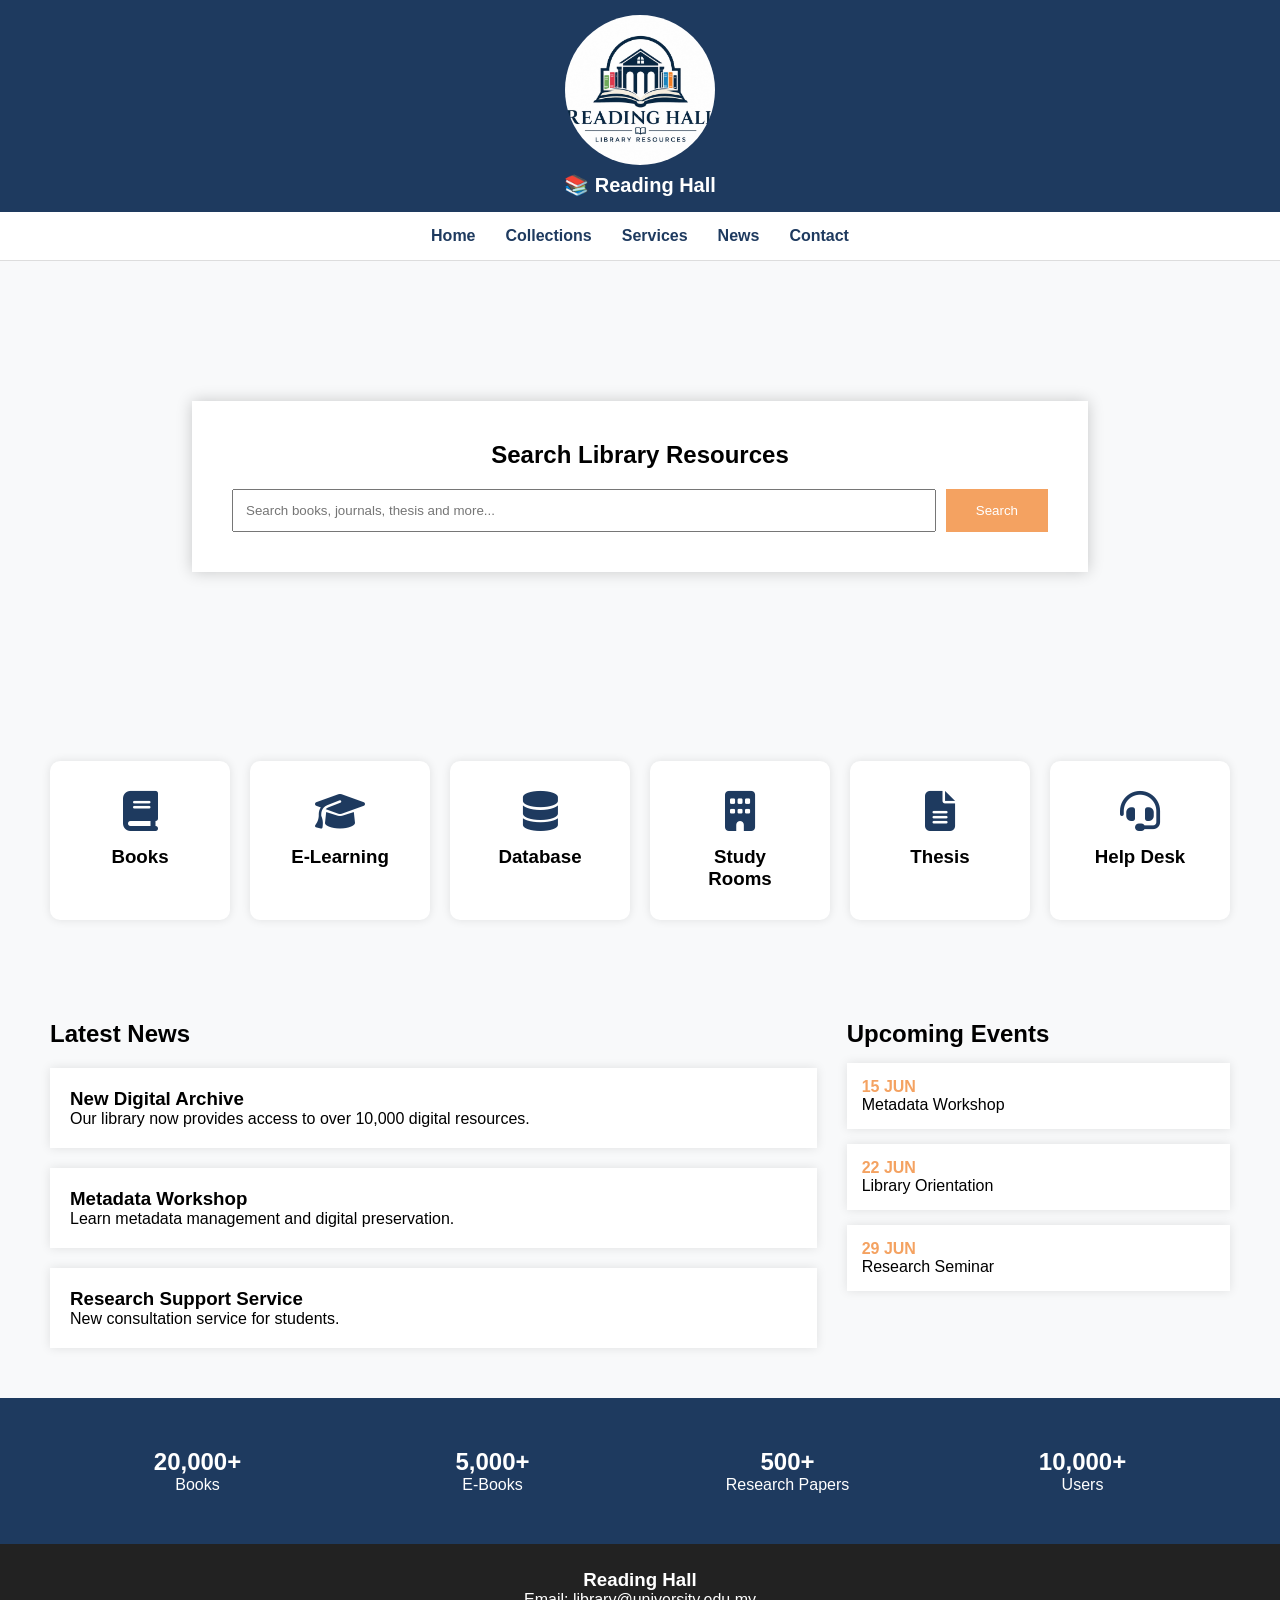
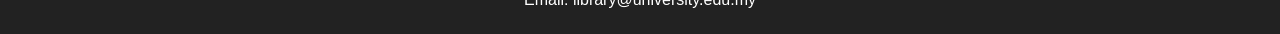
<file: index.html>
<!DOCTYPE html>
<html lang="en">
<head>
<meta charset="UTF-8">
<meta name="viewport" content="width=device-width, initial-scale=1.0">
<title>Digital Library</title>
<link rel="stylesheet" href="style.css">
<link rel="stylesheet"
href="https://cdnjs.cloudflare.com/ajax/libs/font-awesome/6.5.1/css/all.min.css">
</head>
<!--Start of Tawk.to Script-->
<script type="text/javascript">
var Tawk_API=Tawk_API||{}, Tawk_LoadStart=new Date();
(function(){
var s1=document.createElement("script"),s0=document.getElementsByTagName("script")[0];
s1.async=true;
s1.src='https://embed.tawk.to/6a339ca7ae37521d4554b426/1jrcpnsod';
s1.charset='UTF-8';
s1.setAttribute('crossorigin','*');
s0.parentNode.insertBefore(s1,s0);
})();
</script>
<!--End of Tawk.to Script-->
<!--Start of Tawk.to Script-->
<script type="text/javascript">
var Tawk_API=Tawk_API||{}, Tawk_LoadStart=new Date();
(function(){
var s1=document.createElement("script"),s0=document.getElementsByTagName("script")[0];
s1.async=true;
s1.src='https://embed.tawk.to/6a339ca7ae37521d4554b426/1jrcpnsod';
s1.charset='UTF-8';
s1.setAttribute('crossorigin','*');
s0.parentNode.insertBefore(s1,s0);
})();
</script>
<!--End of Tawk.to Script-->
<!--Start of Tawk.to Script-->
<script type="text/javascript">
var Tawk_API=Tawk_API||{}, Tawk_LoadStart=new Date();
(function(){
var s1=document.createElement("script"),s0=document.getElementsByTagName("script")[0];
s1.async=true;
s1.src='https://embed.tawk.to/6a339ca7ae37521d4554b426/1jrcpnsod';
s1.charset='UTF-8';
s1.setAttribute('crossorigin','*');
s0.parentNode.insertBefore(s1,s0);
})();
</script>
<!--End of Tawk.to Script-->
<body>

<header>
    <div class="top-bar">
    <div class="logo-container">
        <img src="logo reading hall.jpeg" alt="Reading Hall Logo">
        <h2>📚 Reading Hall</h2>
    </div>
</div>

    <nav>
        <a href="index.html">Home</a>
        <a href="collections.html">Collections</a>
        <a href="#services">Services</a>
        <a href="#news">News</a>
        <a href="#contact">Contact</a>
    </nav>
</header>

<section class="hero">

    <div class="search-box">
        <h1>Search Library Resources</h1>

        <div class="search-area">
            <input type="text"
            placeholder="Search books, journals, thesis and more...">

            <button>Search</button>
        </div>
    </div>

</section>

<section class="quick-links" id="services">

    <div class="card">
        <i class="fas fa-book"></i>
        <h3>Books</h3>
    </div>

    <div class="card">
        <i class="fas fa-graduation-cap"></i>
        <h3>E-Learning</h3>
    </div>

    <div class="card">
        <i class="fas fa-database"></i>
        <h3>Database</h3>
    </div>

    <div class="card">
        <i class="fas fa-building"></i>
        <h3>Study Rooms</h3>
    </div>

    <div class="card">
        <i class="fas fa-file-alt"></i>
        <h3>Thesis</h3>
    </div>

    <div class="card">
        <i class="fas fa-headset"></i>
        <h3>Help Desk</h3>
    </div>

</section>

<section class="content">

    <div class="news" id="news">

        <h2>Latest News</h2>

        <div class="news-card">
            <h3>New Digital Archive</h3>
            <p>
            Our library now provides access to over
            10,000 digital resources.
            </p>
        </div>

        <div class="news-card">
            <h3>Metadata Workshop</h3>
            <p>
            Learn metadata management and digital
            preservation.
            </p>
        </div>

        <div class="news-card">
            <h3>Research Support Service</h3>
            <p>
            New consultation service for students.
            </p>
        </div>

    </div>

    <div class="events">

        <h2>Upcoming Events</h2>

        <div class="event">
            <span>15 JUN</span>
            Metadata Workshop
        </div>

        <div class="event">
            <span>22 JUN</span>
            Library Orientation
        </div>

        <div class="event">
            <span>29 JUN</span>
            Research Seminar
        </div>

    </div>

</section>

<section class="stats">

    <div>
        <h2>20,000+</h2>
        <p>Books</p>
    </div>

    <div>
        <h2>5,000+</h2>
        <p>E-Books</p>
    </div>

    <div>
        <h2>500+</h2>
        <p>Research Papers</p>
    </div>

    <div>
        <h2>10,000+</h2>
        <p>Users</p>
    </div>

</section>

<footer id="contact">
    <h3>Reading Hall</h3>
    <p>Email: library@university.edu.my</p>
</footer>

</body>
</html>
</file>
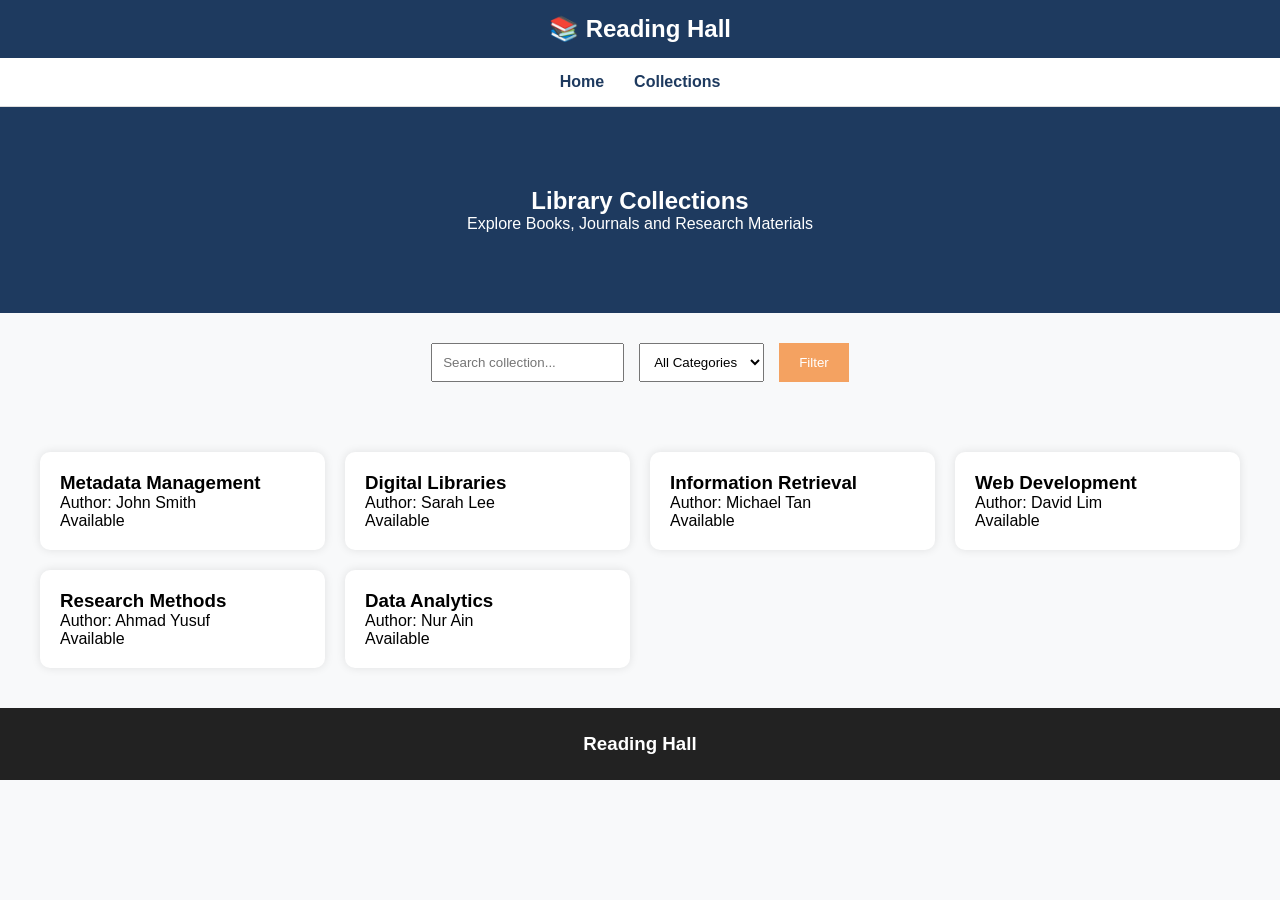
<file: collections.html>
<!DOCTYPE html>
<html lang="en">
<head>
<meta charset="UTF-8">
<meta name="viewport"
content="width=device-width, initial-scale=1.0">
<title>Collections</title>
<link rel="stylesheet" href="style.css">
</head>
<!--Start of Tawk.to Script-->
<script type="text/javascript">
var Tawk_API=Tawk_API||{}, Tawk_LoadStart=new Date();
(function(){
var s1=document.createElement("script"),s0=document.getElementsByTagName("script")[0];
s1.async=true;
s1.src='https://embed.tawk.to/6a339ca7ae37521d4554b426/1jrcpnsod';
s1.charset='UTF-8';
s1.setAttribute('crossorigin','*');
s0.parentNode.insertBefore(s1,s0);
})();
</script>
<!--End of Tawk.to Script-->
<!--Start of Tawk.to Script-->
<script type="text/javascript">
var Tawk_API=Tawk_API||{}, Tawk_LoadStart=new Date();
(function(){
var s1=document.createElement("script"),s0=document.getElementsByTagName("script")[0];
s1.async=true;
s1.src='https://embed.tawk.to/6a339ca7ae37521d4554b426/1jrcpnsod';
s1.charset='UTF-8';
s1.setAttribute('crossorigin','*');
s0.parentNode.insertBefore(s1,s0);
})();
</script>
<!--End of Tawk.to Script-->
<!--Start of Tawk.to Script-->
<script type="text/javascript">
var Tawk_API=Tawk_API||{}, Tawk_LoadStart=new Date();
(function(){
var s1=document.createElement("script"),s0=document.getElementsByTagName("script")[0];
s1.async=true;
s1.src='https://embed.tawk.to/6a339ca7ae37521d4554b426/1jrcpnsod';
s1.charset='UTF-8';
s1.setAttribute('crossorigin','*');
s0.parentNode.insertBefore(s1,s0);
})();
</script>
<!--End of Tawk.to Script-->
<body>

<header>
    <div class="top-bar">
        <h2>📚 Reading Hall</h2>
    </div>

    <nav>
        <a href="index.html">Home</a>
        <a href="collections.html">Collections</a>
    </nav>
</header>

<section class="collection-banner">
    <h1>Library Collections</h1>
    <p>Explore Books, Journals and Research Materials</p>
</section>

<section class="search-filter">

<input type="text"
placeholder="Search collection...">

<select>
<option>All Categories</option>
<option>Books</option>
<option>Journals</option>
<option>Thesis</option>
<option>E-Books</option>
</select>

<button>Filter</button>

</section>

<section class="books">

<div class="book-card">
<h3>Metadata Management</h3>
<p>Author: John Smith</p>
<p>Available</p>
</div>

<div class="book-card">
<h3>Digital Libraries</h3>
<p>Author: Sarah Lee</p>
<p>Available</p>
</div>

<div class="book-card">
<h3>Information Retrieval</h3>
<p>Author: Michael Tan</p>
<p>Available</p>
</div>

<div class="book-card">
<h3>Web Development</h3>
<p>Author: David Lim</p>
<p>Available</p>
</div>

<div class="book-card">
<h3>Research Methods</h3>
<p>Author: Ahmad Yusuf</p>
<p>Available</p>
</div>

<div class="book-card">
<h3>Data Analytics</h3>
<p>Author: Nur Ain</p>
<p>Available</p>
</div>

</section>

<footer>
<h3>Reading Hall</h3>
</footer>

</body>
</html>
</file>
<file: style.css>
*{
margin:0;
padding:0;
box-sizing:border-box;
font-family:Arial, sans-serif;
}

body{
background:#f8f9fa;
}

.top-bar{
background:#1e3a5f;
color:white;
padding:20px;
text-align:center;
}

nav{
display:flex;
justify-content:center;
gap:30px;
background:white;
padding:15px;
border-bottom:1px solid #ddd;
}

nav a{
text-decoration:none;
color:#1e3a5f;
font-weight:bold;
}

.hero{
height:450px;
background:url('https://images.unsplash.com/photo-1521587760476-6c12a4b040da')
center/cover;
display:flex;
justify-content:center;
align-items:center;
}

.search-box{
background:white;
padding:40px;
width:70%;
text-align:center;
box-shadow:0 0 15px rgba(0,0,0,0.2);
}

.search-box h1{
margin-bottom:20px;
}

.search-area{
display:flex;
gap:10px;
}

.search-area input{
flex:1;
padding:12px;
}

.search-area button{
padding:12px 30px;
background:#f4a261;
border:none;
color:white;
cursor:pointer;
}

.quick-links{
display:grid;
grid-template-columns:repeat(auto-fit,minmax(150px,1fr));
gap:20px;
padding:50px;
}

.card{
background:white;
text-align:center;
padding:30px;
border-radius:10px;
box-shadow:0 0 10px rgba(0,0,0,.1);
}

.card i{
font-size:40px;
margin-bottom:15px;
color:#1e3a5f;
}

.content{
display:grid;
grid-template-columns:2fr 1fr;
gap:30px;
padding:50px;
}

.news-card{
background:white;
padding:20px;
margin-top:20px;
box-shadow:0 0 10px rgba(0,0,0,.1);
}

.event{
background:white;
padding:15px;
margin-top:15px;
box-shadow:0 0 10px rgba(0,0,0,.1);
}

.event span{
display:block;
font-weight:bold;
color:#f4a261;
}

.stats{
background:#1e3a5f;
color:white;
display:grid;
grid-template-columns:repeat(4,1fr);
text-align:center;
padding:50px;
}

footer{
background:#222;
color:white;
text-align:center;
padding:25px;
}

.collection-banner{
background:#1e3a5f;
color:white;
text-align:center;
padding:80px;
}

.search-filter{
display:flex;
justify-content:center;
gap:15px;
padding:30px;
}

.search-filter input,
.search-filter select{
padding:10px;
}

.search-filter button{
background:#f4a261;
border:none;
padding:10px 20px;
color:white;
}

.books{
padding:40px;
display:grid;
grid-template-columns:repeat(auto-fit,minmax(250px,1fr));
gap:20px;
}

.book-card{
background:white;
padding:20px;
border-radius:10px;
box-shadow:0 0 10px rgba(0,0,0,.1);
}

@media(max-width:768px){

.content{
grid-template-columns:1fr;
}

.stats{
grid-template-columns:1fr 1fr;
}

.search-area{
flex-direction:column;
}

.search-filter{
flex-direction:column;
}

}
.top-bar{
    background:#1e3a5f;
    padding:15px 0;
}

.logo-container{
    display:flex;
    flex-direction:column; /* logo di atas teks */
    align-items:center;
    justify-content:center;
}

.logo-container img{
    width: 150px;px;      /* besarkan sedikit */
    height: 150px;px;
    border-radius:50%; /* jadikan bulat */
    object-fit:cover;
    margin-bottom:8px;
}

.logo-container h2{
    color:white;
    font-size:20px;
    font-weight:bold;
    margin:0;
}
</file>
